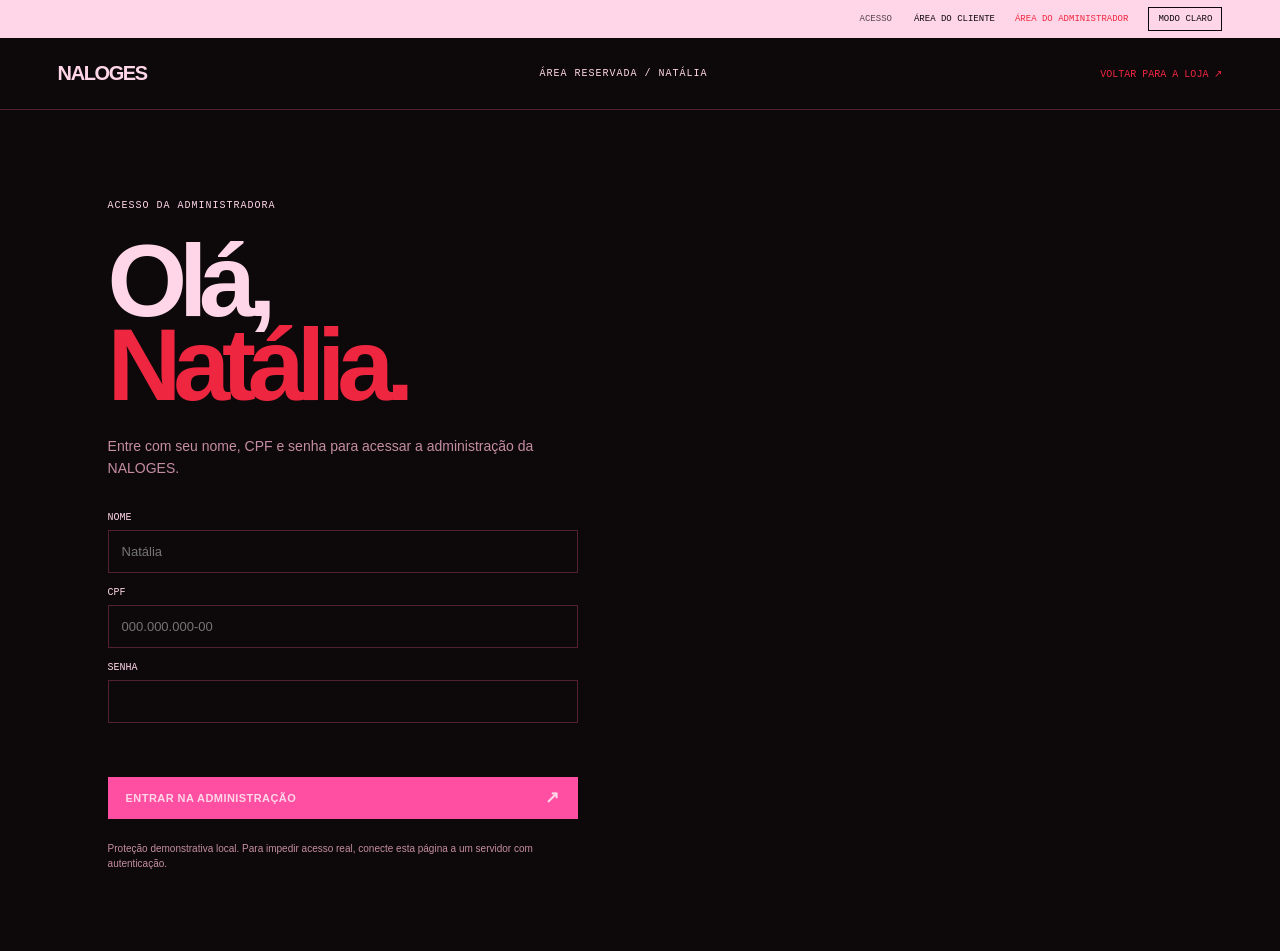
<file: admin.html>
<!doctype html>
<html lang="pt-BR">
  <head>
    <meta charset="UTF-8" />
    <meta name="viewport" content="width=device-width, initial-scale=1.0" />
    <meta name="robots" content="noindex, nofollow" />
    <title>Administração · NALOGES</title>
    <link rel="stylesheet" href="styles.css" />
    <link rel="stylesheet" href="admin.css" />
  </head>
  <body class="admin-page">
    <div class="access-bar">
      <span class="access-label">Acesso</span>
      <div class="access-options">
        <a class="access-link" href="index.html">Área do cliente</a>
        <a class="access-link current" href="admin.html" aria-current="page">Área do administrador</a>
        <button class="theme-toggle" id="themeToggle" type="button" aria-label="Ativar modo claro">Modo claro</button>
      </div>
    </div>
    <header class="admin-page-header">
      <a class="wordmark" href="index.html">NALOGES</a>
      <span class="mono-label">Área reservada / Natália</span>
      <a class="admin-back-link" href="index.html">Voltar para a loja ↗</a>
    </header>
    <main>
      <section class="admin-gate" id="adminGate" aria-labelledby="adminGateTitle">
        <p class="mono-label">Acesso da administradora</p>
        <h1 id="adminGateTitle">Olá,<br /><em>Natália.</em></h1>
        <p>Entre com seu nome, CPF e senha para acessar a administração da NALOGES.</p>
        <form id="adminPageLogin" novalidate>
          <label>Nome<input id="pageAdminName" type="text" autocomplete="name" placeholder="Natália" required /></label>
          <label>CPF<input id="pageAdminCpf" inputmode="numeric" autocomplete="username" placeholder="000.000.000-00" maxlength="14" required /></label>
          <label>Senha<input id="pageAdminPassword" type="password" autocomplete="current-password" minlength="6" required /></label>
          <p class="admin-error" id="adminPageError" role="alert"></p>
          <button class="button button-lime" type="submit">Entrar na administração <span>↗</span></button>
        </form>
        <small>Proteção demonstrativa local. Para impedir acesso real, conecte esta página a um servidor com autenticação.</small>
      </section>
      <section class="admin-dashboard" id="adminDashboard" hidden aria-labelledby="adminDashboardTitle">
        <div class="admin-dashboard-top">
          <div><p class="mono-label">Painel de controle / NALOGES</p><h1 id="adminDashboardTitle">Sua loja,<br /><em>Natália.</em></h1></div>
          <button class="admin-logout" id="adminLogout">Sair da área ↗</button>
        </div>
        <p class="admin-welcome">Acompanhe quem comprou, consulte os pedidos e veja a saúde da sua loja.</p>
        <div class="admin-stats-page"><div><span>Pedidos concluídos</span><strong id="pageOrders">0</strong></div><div><span>Faturamento</span><strong id="pageRevenue">R$ 0,00</strong></div><div><span>Produtos ativos</span><strong id="pageProducts">16</strong></div></div>
        <div class="admin-dashboard-grid">
          <section class="admin-table-block"><div class="admin-block-heading"><h2>Quem comprou</h2><span>Pedidos recentes</span></div><div id="pageOrdersList"><p class="admin-empty">Nenhum pedido concluído ainda.</p></div></section>
          <section class="admin-table-block"><div class="admin-block-heading"><h2>Acesso rápido</h2></div><a class="admin-action-link" href="index.html#catalogo">Ver catálogo <span>↗</span></a><a class="admin-action-link" href="index.html#monte-seu-look">Abrir Monte seu look <span>↗</span></a><button class="admin-action-link danger" id="pageClearOrders">Limpar histórico local <span>×</span></button></section>
        </div>
      </section>
    </main>
    <script src="theme.js"></script>
    <script src="admin.js"></script>
  </body>
</html>
</file>
<file: styles.css>
:root{--ink:#ffd6e7;--paper:#0d090b;--lime:#ff4fa3;--blue:#ef263f;--muted:#c58da2;--line:#542132;--sans:"Manrope",sans-serif;--display:"Syne",sans-serif;--mono:"DM Mono",monospace}:root[data-theme="light"]{--ink:#190d12;--paper:#fff9fc;--lime:#c21864;--blue:#c51d33;--muted:#6c4656;--line:#e6c9d5}
*{box-sizing:border-box}html{scroll-behavior:smooth}body{margin:0;background:var(--paper);color:var(--ink);font-family:var(--sans);font-size:15px}a{color:inherit;text-decoration:none}button,input{font:inherit}button{cursor:pointer;border:0;background:none;color:inherit}.site-header{height:82px;padding:0 4.5vw;display:flex;align-items:center;justify-content:space-between;border-bottom:1px solid var(--ink);position:relative;z-index:2}.wordmark{font-family:var(--display);font-size:20px;font-weight:800;letter-spacing:-.07em}.wordmark span{color:var(--blue);margin-left:3px}.main-nav{display:flex;gap:32px;font-size:12px;font-weight:700}.main-nav a:hover,.footer-links a:hover{text-decoration:underline;text-underline-offset:4px}.header-actions{display:flex;align-items:center;gap:20px}.icon-button{width:22px;height:22px}.icon-button svg{width:100%;height:100%;fill:none;stroke:currentColor;stroke-width:1.8}.cart-button{display:flex;align-items:center;gap:7px;font-size:12px;font-weight:800}.cart-button b{display:grid;place-items:center;background:var(--lime);width:20px;height:20px;border-radius:50%;font-size:10px}.hero{min-height:650px;padding:72px 4.5vw 54px;display:grid;grid-template-columns:1fr 1.05fr;gap:7vw;border-bottom:1px solid var(--ink)}.mono-label{font-family:var(--mono);font-size:10px;letter-spacing:.1em;text-transform:uppercase}.hero-copy{padding:33px 0 0}.hero h1{font-family:var(--display);font-size:clamp(62px,8.9vw,140px);line-height:.82;letter-spacing:-.09em;margin:44px 0 37px;max-width:700px}.hero h1 em,.manifesto h2 em{font-style:normal;color:var(--blue)}.hero-description{font-size:15px;line-height:1.6;max-width:310px;margin-bottom:35px}.button{display:inline-flex;align-items:center;justify-content:space-between;gap:40px;padding:15px 18px;font-size:11px;font-weight:800;text-transform:uppercase;letter-spacing:.04em;transition:transform .2s ease,box-shadow .2s ease}.button:hover{transform:translate(3px,-3px);box-shadow:5px 5px 0 var(--ink)}.button span{font-size:17px;line-height:10px}.button-lime{background:var(--lime)}.hero-art{position:relative;min-height:520px}.hero-art img{width:100%;height:100%;object-fit:cover;object-position:center 30%;display:block;filter:saturate(.76) contrast(1.05)}.hero-meta{position:absolute;top:-21px;right:0;z-index:1}.hero-stamp{position:absolute;right:-32px;bottom:32px;background:var(--blue);color:white;border-radius:50%;width:124px;height:124px;display:grid;place-content:center;text-align:center;font-family:var(--mono);font-size:10px;line-height:1.35;transform:rotate(12deg);z-index:1}.hero-caption{position:absolute;bottom:-25px;left:20px;background:var(--lime);padding:9px 12px;font-family:var(--mono);font-size:10px}.hero-caption span{margin-right:16px}.ticker{overflow:hidden;background:var(--ink);color:var(--lime);padding:12px 0;white-space:nowrap}.ticker-track{display:flex;justify-content:space-around;align-items:center;gap:38px;font-family:var(--mono);font-size:11px;letter-spacing:.08em;animation:marquee 22s linear infinite}.ticker-track i{font-size:16px;font-style:normal;color:var(--blue)}@keyframes marquee{to{transform:translateX(-18%)}}.catalog-section{padding:90px 4.5vw}.section-heading{display:flex;justify-content:space-between;align-items:end;gap:30px}.section-heading h2{font-family:var(--display);font-size:clamp(46px,6vw,90px);line-height:.86;letter-spacing:-.08em;margin:24px 0 0}.section-heading h2 span{color:var(--blue)}.section-note{max-width:220px;font-size:13px;line-height:1.5;margin:0 0 5px}.catalog-toolbar{display:flex;justify-content:space-between;align-items:center;margin:66px 0 25px;border-bottom:1px solid var(--ink);padding-bottom:14px}.filters{display:flex;gap:25px}.filter{font-size:12px;font-weight:700;color:var(--muted)}.filter span{font-family:var(--mono);font-size:9px;margin-left:5px}.filter.active,.filter:hover{color:var(--ink)}.filter.active{text-decoration:underline;text-underline-offset:5px}.search-field{display:flex;gap:8px;align-items:center;border-bottom:1px solid var(--ink);padding:5px 0;width:175px}.search-field span{font-size:23px;line-height:14px}.search-field input{border:0;background:transparent;outline:0;width:100%;font-size:12px}.search-field input::placeholder{color:var(--muted)}.product-grid{display:grid;grid-template-columns:repeat(4,1fr);gap:15px}.product-card{position:relative;min-width:0}.product-image{height:360px;background:#dfded8;position:relative;overflow:hidden}.product-image img{width:100%;height:100%;object-fit:cover;display:block;filter:saturate(.76);transition:transform .5s cubic-bezier(.2,.7,.2,1)}.product-card:hover .product-image img{transform:scale(1.04)}.product-card:nth-child(3n) .product-image{background:#d5d8fb}.product-card:nth-child(3n) .product-image img{filter:saturate(.8) hue-rotate(12deg)}.heart{position:absolute;top:12px;right:12px;width:28px;height:28px;background:var(--paper);border-radius:50%;z-index:1;font-size:17px;line-height:1}.heart.saved{background:var(--lime)}.product-tag{position:absolute;bottom:10px;left:10px;background:var(--lime);font-family:var(--mono);font-size:9px;padding:7px}.product-info{display:flex;justify-content:space-between;gap:10px;padding:14px 0 28px;font-size:12px}.product-name{font-weight:800}.product-category{color:var(--muted);font-size:10px;margin-top:5px}.product-price{font-family:var(--mono);font-size:11px;white-space:nowrap}.add-button{position:absolute;left:0;right:0;bottom:0;background:var(--ink);color:var(--lime);padding:10px;text-align:center;font-size:10px;font-weight:800;text-transform:uppercase;opacity:0;transform:translateY(6px);transition:.2s}.product-card:hover .add-button,.product-card:focus-within .add-button{opacity:1;transform:translateY(0)}.manifesto{display:grid;grid-template-columns:1fr 1fr;min-height:540px;background:var(--blue);color:white}.manifesto-image{height:540px}.manifesto-image img{width:100%;height:100%;object-fit:cover;filter:grayscale(1) contrast(1.1);mix-blend-mode:screen;opacity:.7}.manifesto-copy{padding:100px 10vw 60px 8vw;display:flex;flex-direction:column;align-items:flex-start}.manifesto-copy .mono-label{color:var(--lime)}.manifesto h2{font-family:var(--display);font-size:clamp(48px,6vw,90px);line-height:.85;letter-spacing:-.08em;margin:60px 0 35px}.manifesto h2 em{color:var(--lime)}.manifesto-copy>p:not(.mono-label){max-width:375px;line-height:1.6;font-size:14px}.text-link{font-family:var(--mono);font-size:11px;text-transform:uppercase;margin-top:35px;border-bottom:1px solid var(--lime);padding-bottom:8px;color:var(--lime)}.text-link span{font-size:16px;margin-left:25px}.site-footer{background:var(--ink);color:white;padding:35px 4.5vw;display:flex;align-items:center;justify-content:space-between}.site-footer p{font-family:var(--mono);font-size:10px;color:#aaa}.footer-links{display:flex;gap:24px;font-size:11px}.cart-drawer{position:fixed;inset:0;z-index:5;visibility:hidden}.cart-drawer.open{visibility:visible}.drawer-backdrop{position:absolute;inset:0;background:rgba(21,21,21,.5);opacity:0;transition:opacity .3s}.cart-drawer.open .drawer-backdrop{opacity:1}.drawer-panel{background:var(--paper);position:absolute;right:0;top:0;bottom:0;width:min(430px,100%);padding:28px 28px 24px;transform:translateX(100%);transition:transform .35s cubic-bezier(.2,.7,.2,1);display:flex;flex-direction:column}.cart-drawer.open .drawer-panel{transform:translateX(0)}.drawer-top{display:flex;justify-content:space-between;align-items:center;border-bottom:1px solid var(--ink);padding-bottom:20px}.drawer-top h2{font-family:var(--display);font-size:34px;letter-spacing:-.07em;margin:0}.drawer-top h2 span{color:var(--blue);font:11px var(--mono);letter-spacing:0}.close-button{font-size:30px;font-weight:300}.cart-items{flex:1;overflow:auto}.empty-cart{text-align:center;margin-top:28vh;color:var(--muted)}.empty-cart>span{font-size:27px;color:var(--blue)}.empty-cart p{font-size:13px}.empty-cart a{display:inline-block;color:var(--ink);font-family:var(--mono);font-size:10px;border-bottom:1px solid var(--ink);padding-bottom:5px}.cart-line{display:grid;grid-template-columns:72px 1fr auto;gap:13px;padding:16px 0;border-bottom:1px solid var(--line);align-items:start}.cart-line img{width:72px;height:86px;object-fit:cover}.cart-line h3{font-size:12px;margin:2px 0 6px}.cart-line p{font:10px var(--mono);margin:0}.quantity{display:flex;gap:10px;align-items:center;margin-top:17px;font:10px var(--mono)}.quantity button{font-size:16px}.remove-item{font-size:11px;color:var(--muted)}.drawer-bottom{border-top:1px solid var(--ink);padding-top:20px}.total-row{display:flex;justify-content:space-between;font:12px var(--mono);margin-bottom:18px}.checkout-button{width:100%;font-size:11px}.drawer-bottom small{display:block;text-align:center;color:var(--muted);font-size:10px;margin-top:13px}.toast{position:fixed;bottom:20px;left:50%;transform:translate(-50%,20px);background:var(--lime);padding:13px 18px;font-size:11px;font-weight:800;opacity:0;pointer-events:none;transition:.25s;z-index:8}.toast.show{opacity:1;transform:translate(-50%,0)}
@media(max-width:800px){.site-header{height:68px;padding:0 5vw}.main-nav{display:flex;overflow-x:auto;position:absolute;top:68px;left:0;right:0;background:var(--paper);border-bottom:1px solid var(--ink);padding:12px 5vw;gap:22px;z-index:3}.main-nav a{white-space:nowrap;font-size:10px}.hero{padding:92px 5vw 60px;display:block;min-height:0}.hero-copy{padding:0}.hero h1{font-size:19vw;margin:48px 0 32px}.hero-art{height:430px;min-height:0;margin-top:62px}.hero-stamp{right:-10px}.hero-caption{left:10px}.catalog-section{padding:70px 5vw}.section-heading{display:block}.section-note{margin-top:25px}.catalog-toolbar{display:block;margin-top:45px}.filters{margin-bottom:25px;gap:18px}.search-field{width:100%}.product-grid{grid-template-columns:repeat(2,1fr);gap:10px}.product-image{height:56vw;max-height:320px}.product-info{display:block;padding-bottom:42px}.product-price{display:block;margin-top:8px}.add-button{opacity:1;transform:none;font-size:9px}.manifesto{display:block}.manifesto-image,.manifesto-copy{height:auto}.manifesto-image{height:330px}.manifesto-copy{padding:70px 10vw 80px}.manifesto h2{margin:46px 0 30px}.site-footer{padding:28px 5vw;display:block}.site-footer p{margin:20px 0 28px}.footer-links{gap:15px}.drawer-panel{padding:24px 20px}}
@media(max-width:800px){.gender-categories{grid-template-columns:1fr}.gender-category{min-height:190px;padding:28px 5vw}.gender-category strong{font-size:54px}}
.access-bar{min-height:38px;padding:5px 4.5vw;display:flex;justify-content:flex-end;align-items:center;gap:22px;background:var(--ink);color:var(--paper)}.access-label{font:9px var(--mono);text-transform:uppercase;opacity:.7}.access-options{display:flex;align-items:center;gap:20px}.access-link,.theme-toggle{font:9px var(--mono);text-transform:uppercase;white-space:nowrap}.access-link:hover,.access-link.current{color:var(--blue)}.theme-toggle{border:1px solid currentColor;padding:6px 9px}.theme-toggle:hover{background:var(--paper);color:var(--ink)}.site-header{border-color:var(--line)}
@media(max-width:800px){.access-bar{min-height:36px;padding:5px 5vw;justify-content:center;gap:0}.access-label{display:none}.access-options{width:100%;justify-content:space-between;gap:8px}.access-link,.theme-toggle{font-size:8px}.main-nav{top:68px}}
@media(max-width:800px){.look-builder{display:block;padding:65px 5vw 55px}.look-builder-heading>p:last-child{margin-bottom:35px}.look-figures{gap:9px}.look-figure{min-height:300px;padding:16px 13px}.fashion-figure{height:74%;width:92%;left:4%}.figure-cta{font-size:9px}}
.account-button{font-family:var(--mono);font-size:10px;text-transform:uppercase;border-bottom:1px solid var(--ink);padding:5px 0}.account-button:hover{color:var(--blue)}
.gender-categories{display:grid;grid-template-columns:1fr 1fr;gap:1px;background:var(--ink);border-bottom:1px solid var(--ink)}.gender-category{min-height:250px;padding:38px 4.5vw;display:flex;flex-direction:column;align-items:flex-start;justify-content:space-between;text-align:left;color:var(--paper);transition:filter .2s,transform .2s}.gender-category:hover{filter:brightness(1.12)}.gender-category strong{font:800 clamp(42px,5vw,76px)/.82 var(--display);letter-spacing:-.08em}.gender-category em{font-style:normal;color:var(--lime)}.gender-category small{font:10px var(--mono);text-transform:uppercase;border-bottom:1px solid currentColor;padding-bottom:5px}.gender-female{background:var(--blue)}.gender-female .mono-label{color:var(--lime)}.gender-male{background:var(--lime);color:var(--paper)}.gender-male em{color:var(--blue)}.gender-male .mono-label{color:var(--blue)}
.look-builder{display:grid;grid-template-columns:.8fr 1.2fr;background:var(--paper);padding:88px 4.5vw 75px;gap:7vw;border-bottom:1px solid var(--ink)}.look-builder-heading h2{font:800 clamp(54px,6vw,90px)/.84 var(--display);letter-spacing:-.08em;margin:30px 0 25px}.look-builder-heading h2 em{font-style:normal;color:var(--blue)}.look-builder-heading>p:last-child{font-size:13px;line-height:1.55;max-width:260px;color:var(--muted)}.look-figures{display:grid;grid-template-columns:1fr 1fr;gap:14px}.look-figure{position:relative;min-height:390px;padding:22px 22px 18px;display:flex;flex-direction:column;align-items:flex-start;justify-content:space-between;text-align:left;overflow:hidden;transition:transform .25s,filter .25s;box-shadow:inset 0 0 0 1px rgba(255,255,255,.04)}.look-figure:hover{transform:translateY(-5px);filter:brightness(1.18)}.look-figure-female,.look-figure-male{background:#090709;color:var(--paper);border:1px solid #33232d}.look-figure-female{--figure-accent:#ff4fa3}.look-figure-male{--figure-accent:#4b8cff}.figure-label{font:10px var(--mono);letter-spacing:.1em}.look-figure-female .figure-label,.look-figure-female .figure-cta{color:#ff4fa3}.look-figure-male .figure-label,.look-figure-male .figure-cta{color:#4b8cff}.fashion-figure{position:absolute;width:76%;height:78%;left:12%;bottom:8%;fill:none;stroke:currentColor;stroke-width:2;stroke-linecap:round;stroke-linejoin:round;transition:transform .3s}.look-figure:hover .fashion-figure{transform:scale(1.04) translateY(-4px)}.look-figure-female .fashion-figure,.look-figure-male .fashion-figure{color:var(--figure-accent)}.fashion-figure .figure-head{fill:#d7d2d8;stroke:none}.fashion-figure .figure-neck{fill:#bdb7bf;stroke:none}.fashion-figure .figure-outfit{fill:var(--figure-accent);fill-opacity:.42;stroke:var(--figure-accent);stroke-width:2}.fashion-figure .figure-limb{fill:#c8c3ca;stroke:none}.fashion-figure .figure-seam{fill:none;stroke:var(--figure-accent);stroke-width:2;stroke-linecap:round}.fashion-figure .figure-shoe{fill:var(--figure-accent);stroke:none}.figure-cta{position:relative;z-index:1;font:10px var(--mono);text-transform:uppercase;border-bottom:1px solid currentColor;padding-bottom:5px}
.look-back{display:inline-block;margin-top:28px;color:var(--blue);font:10px var(--mono);text-transform:uppercase;border-bottom:1px solid var(--blue);padding-bottom:5px}.look-back:hover{color:var(--ink);border-color:var(--ink)}
.look-options{grid-column:1/-1;max-width:620px;border-top:1px solid var(--ink);padding-top:24px;margin-top:4px}.look-options-heading h3{font:700 26px/.95 var(--display);letter-spacing:-.06em;margin:12px 0 22px}.look-select-label,.look-option-group>span{display:block;font:10px var(--mono);text-transform:uppercase;color:var(--muted);margin-bottom:8px}.look-select-label select{display:block;width:100%;margin-top:7px;background:var(--paper);border:1px solid var(--ink);color:var(--ink);padding:10px;font:11px var(--sans)}.look-option-group{margin-top:17px}.look-choice-row{display:flex;flex-wrap:wrap;gap:7px}.look-choice{border:1px solid var(--line);padding:9px 11px;font:10px var(--mono);color:var(--muted)}.look-choice:hover,.look-choice.active{border-color:var(--blue);color:var(--blue);background:rgba(239,38,63,.08)}.look-selected{border-top:1px solid var(--line);margin-top:20px;padding-top:14px;font:11px var(--mono);color:var(--blue)}.add-look-button{margin-top:15px}.look-dressed .fashion-figure{transform:scale(1.03) translateY(-3px)}
.purchases-look-button{margin:20px 0 28px}
.saved-button{font:14px var(--mono);display:flex;align-items:center;gap:3px}.saved-button svg,.heart svg,.quick-add svg{width:20px;height:20px;fill:none;stroke:currentColor;stroke-width:1.7;stroke-linecap:round;stroke-linejoin:round}.saved-button b{font-size:9px;background:var(--lime);color:var(--paper);border-radius:50%;min-width:17px;height:17px;display:grid;place-items:center}.saved-button:hover{color:var(--blue)}.saved-intro{font-size:12px;line-height:1.5;color:var(--muted);max-width:300px;margin:22px 0}.saved-items{overflow:auto}.saved-line{display:grid;grid-template-columns:72px 1fr auto;gap:13px;padding:16px 0;border-bottom:1px solid var(--line);align-items:start}.saved-line img{width:72px;height:86px;object-fit:cover}.saved-line h3{font-size:12px;margin:2px 0 6px}.saved-line p{font:10px var(--mono);margin:0}.saved-add{color:var(--blue);font:10px var(--mono);border-bottom:1px solid var(--blue);padding:0 0 4px;margin-top:15px}.saved-add:hover{color:var(--ink);border-color:var(--ink)}.saved-drawer{position:fixed;inset:0;z-index:6;visibility:hidden}.saved-drawer.open{visibility:visible}.saved-drawer .drawer-panel{transform:translateX(100%)}.saved-drawer.open .drawer-panel{transform:translateX(0)}
.quick-add{position:absolute;top:12px;left:12px;z-index:2;background:var(--lime);color:var(--paper);display:flex;align-items:center;gap:7px;padding:8px 10px;font:10px var(--mono);text-transform:uppercase}.quick-add:hover{background:var(--blue);color:var(--paper)}.quick-add svg{width:15px;height:15px}.product-image .heart{z-index:2}
.saved-bottom{border-top:1px solid var(--ink);padding-top:18px;display:grid;gap:10px}.saved-bottom .button{width:100%;font-size:10px;gap:12px}
.saved-total{display:flex;justify-content:space-between;align-items:center;font:11px var(--mono);padding:4px 0}.saved-total strong{color:var(--blue)}.saved-grand-total{font-size:13px;border-top:1px solid var(--line);padding:13px 0;margin-top:3px}.saved-grand-total strong{font-size:15px}.cep-row{padding:8px 0 4px}.cep-row label{display:block;font:10px var(--mono);text-transform:uppercase;margin-bottom:8px}.cep-row>div{display:flex;gap:8px}.cep-row input{min-width:0;flex:1;background:transparent;border:1px solid var(--ink);color:var(--ink);padding:10px;font:11px var(--mono);outline:0}.cep-row input:focus{border-color:var(--blue)}.cep-row button{background:var(--ink);color:var(--paper);padding:0 13px;font:10px var(--mono);text-transform:uppercase}.cep-row button:hover{background:var(--blue)}
.discount-row strong{color:var(--blue)}.final-total{font-size:13px;border-top:1px solid var(--line);padding-top:13px}.final-total strong{font-size:15px}
.purchases-modal{position:fixed;inset:0;z-index:7;visibility:hidden}.purchases-modal.open{visibility:visible}.purchases-panel{position:absolute;right:0;top:0;bottom:0;width:min(560px,100%);background:var(--paper);padding:60px clamp(28px,7vw,76px);transform:translateX(100%);transition:transform .35s cubic-bezier(.2,.7,.2,1);overflow:auto}.purchases-modal.open .purchases-panel{transform:translateX(0)}.purchases-panel h2{font-family:var(--display);font-size:clamp(50px,6vw,78px);line-height:.84;letter-spacing:-.08em;margin:45px 0 32px}.purchases-panel h2 em{font-style:normal;color:var(--blue)}.empty-purchases{text-align:center;color:var(--muted);margin-top:22vh}.empty-purchases span{font-size:28px;color:var(--blue)}.empty-purchases p{font-size:14px;color:var(--ink)}.empty-purchases small{font-size:11px}.purchase-order{border-top:1px solid var(--ink);padding:18px 0 20px;position:relative}.purchase-order-top{display:flex;justify-content:space-between;font:11px var(--mono)}.purchase-order-top span{color:var(--muted)}.purchase-status{display:inline-block;background:var(--lime);color:var(--paper);font:9px var(--mono);text-transform:uppercase;padding:6px 8px;margin:14px 0}.purchase-products{display:grid;gap:6px;font-size:12px;color:var(--muted)}.purchase-order-total{border-top:1px solid var(--line);display:flex;justify-content:space-between;margin-top:17px;padding-top:12px;font:11px var(--mono)}.purchase-order-total strong{color:var(--blue)}
.purchase-details{display:grid;gap:5px;margin-top:16px;font:10px var(--mono);color:var(--muted)}.buy-again{color:var(--blue);font:10px var(--mono);text-transform:uppercase;border-bottom:1px solid var(--blue);padding:0 0 5px;margin-top:18px}.buy-again:hover{color:var(--ink);border-color:var(--ink)}
.checkout-modal{position:fixed;inset:0;z-index:8;visibility:hidden}.checkout-modal.open{visibility:visible}.checkout-panel{position:absolute;right:0;top:0;bottom:0;width:min(540px,100%);background:var(--paper);padding:60px clamp(28px,7vw,76px);transform:translateX(100%);transition:transform .35s cubic-bezier(.2,.7,.2,1);overflow:auto}.checkout-modal.open .checkout-panel{transform:translateX(0)}.checkout-panel h2{font-family:var(--display);font-size:clamp(50px,6vw,78px);line-height:.84;letter-spacing:-.08em;margin:45px 0 25px}.checkout-panel h2 em{font-style:normal;color:var(--blue)}.checkout-summary{display:grid;grid-template-columns:1fr auto;gap:12px;border-top:1px solid var(--ink);padding:18px 0;font:11px var(--mono)}.checkout-summary strong{color:var(--blue);text-align:right}.checkout-summary .checkout-grand-label,.checkout-summary .checkout-grand{border-top:1px solid var(--line);padding-top:14px;margin-top:3px}.checkout-summary .checkout-grand{font-size:15px}.checkout-cep-label{display:block;font:10px var(--mono);text-transform:uppercase;margin:15px 0 8px}.checkout-cep-row{display:flex;gap:8px}.checkout-cep-row input{flex:1;min-width:0;background:transparent;border:1px solid var(--ink);color:var(--ink);padding:11px;font:11px var(--mono);outline:0}.checkout-cep-row input:focus{border-color:var(--blue)}.checkout-cep-row button{background:var(--ink);color:var(--paper);padding:0 13px;font:10px var(--mono);text-transform:uppercase}.checkout-cep-row button:hover{background:var(--blue)}.checkout-confirm{width:100%;margin-top:22px}
.admin-modal{position:fixed;inset:0;z-index:9;visibility:hidden}.admin-modal.open{visibility:visible}.admin-panel{position:absolute;inset:0 auto 0 0;width:min(920px,100%);background:var(--paper);padding:54px clamp(25px,6vw,72px);transform:translateX(-100%);transition:transform .35s cubic-bezier(.2,.7,.2,1);overflow:auto}.admin-modal.open .admin-panel{transform:translateX(0)}.admin-heading{display:flex;justify-content:space-between;align-items:flex-start;gap:30px}.admin-heading h2{font:800 clamp(48px,6vw,78px)/.84 var(--display);letter-spacing:-.08em;margin:36px 0 18px}.admin-heading h2 em{font-style:normal;color:var(--blue)}.admin-welcome{max-width:380px;color:var(--muted);font-size:13px;line-height:1.5;margin:0 0 42px}.admin-identity{display:flex;align-items:center;gap:10px;flex-wrap:wrap;min-width:175px}.admin-avatar{display:grid;place-items:center;width:42px;height:42px;border-radius:50%;background:var(--blue);color:var(--paper);font:700 20px var(--display)}.admin-identity strong,.admin-identity small{display:block}.admin-identity strong{font:700 13px var(--sans)}.admin-identity small{font:10px var(--mono);color:var(--muted);margin-top:3px}.admin-live{font:10px var(--mono);text-transform:uppercase;color:var(--blue);display:flex;align-items:center;gap:7px;margin-top:8px;width:100%}.admin-live i{width:7px;height:7px;border-radius:50%;background:var(--lime);display:inline-block}.admin-stats{display:grid;grid-template-columns:repeat(3,1fr);gap:1px;background:var(--ink);border:1px solid var(--ink)}.admin-stats div{background:var(--paper);padding:20px}.admin-stats span{display:block;color:var(--muted);font:10px var(--mono);text-transform:uppercase;margin-bottom:12px}.admin-stats strong{font:700 28px var(--display);letter-spacing:-.06em}.admin-content{display:grid;grid-template-columns:1.2fr .8fr;gap:36px;margin-top:42px}.admin-block{border-top:1px solid var(--ink);padding-top:15px}.admin-block-heading{display:flex;justify-content:space-between;align-items:baseline;margin-bottom:16px}.admin-block-heading h3{font:700 19px var(--display);letter-spacing:-.04em;margin:0}.admin-block-heading span{font:10px var(--mono);color:var(--muted)}.admin-order{display:flex;justify-content:space-between;border-bottom:1px solid var(--line);padding:14px 0;font:11px var(--mono)}.admin-order div{display:grid;gap:5px}.admin-order span{color:var(--muted)}.admin-order>strong{color:var(--blue)}.admin-empty{font-size:12px;color:var(--muted);padding:15px 0}.admin-actions{display:grid;gap:8px}.admin-actions button{display:flex;justify-content:space-between;border:1px solid var(--line);padding:13px;font:10px var(--mono);text-transform:uppercase;text-align:left}.admin-actions button:hover{border-color:var(--blue);color:var(--blue)}.admin-note{border-top:1px solid var(--line);padding-top:15px;margin-top:48px;color:var(--muted);font-size:10px;line-height:1.5}
@media(max-width:800px){.admin-panel{padding:50px 22px}.admin-heading{display:block}.admin-live{margin-bottom:20px}.admin-stats{grid-template-columns:1fr}.admin-stats div{padding:14px}.admin-stats strong{font-size:24px}.admin-content{display:block;margin-top:35px}.admin-block+.admin-block{margin-top:35px}.footer-links{flex-wrap:wrap}}
.payment-section{border-top:1px solid var(--line);margin-top:22px;padding-top:4px}.payment-methods{display:grid;gap:8px}.payment-option{display:flex;align-items:center;gap:10px;border:1px solid var(--line);padding:12px;cursor:pointer}.payment-option.selected{border-color:var(--blue);background:rgba(239,38,63,.08)}.payment-option input{accent-color:var(--blue)}.payment-option span{display:grid;gap:3px}.payment-option strong{font-size:12px}.payment-option small{font-size:10px;color:var(--muted)}.card-fields{display:grid;gap:12px;margin-top:16px}.card-fields label{display:grid;gap:6px;font:10px var(--mono);text-transform:uppercase}.card-fields input{background:transparent;border:1px solid var(--ink);color:var(--ink);padding:10px;font:12px var(--sans);outline:0}.card-fields input:focus{border-color:var(--blue)}.card-row{display:grid;grid-template-columns:1fr 1fr;gap:10px}.payment-hint{font-size:10px;color:var(--muted);line-height:1.4;margin:14px 0 0}
.pix-fields{margin-top:16px;padding:14px;background:rgba(255,79,163,.1);border:1px solid var(--blue)}.pix-title{font:12px var(--mono);text-transform:uppercase;margin:0 0 7px;color:var(--blue)}.pix-description{font-size:11px;line-height:1.4;margin:0 0 12px}.pix-code-row{display:flex;gap:7px}.pix-code-row input{min-width:0;flex:1;background:var(--paper);border:1px solid var(--ink);color:var(--muted);padding:10px;font:9px var(--mono);outline:0}.pix-code-row button{background:var(--blue);color:var(--paper);padding:0 11px;font:10px var(--mono);text-transform:uppercase}.pix-code-row button:hover{background:var(--ink)}.pix-demo-note{display:block;color:var(--muted);font-size:9px;margin-top:9px}
.pix-qr-wrap{display:flex;align-items:center;gap:14px;margin:14px 0}.pix-qr-wrap img{width:126px;height:126px;background:white;padding:6px;image-rendering:auto}.pix-qr-wrap span{font:10px var(--mono);line-height:1.45;color:var(--muted)}
.login-modal{position:fixed;inset:0;z-index:7;visibility:hidden}.login-modal.open{visibility:visible}.login-backdrop{position:absolute;inset:0;background:rgba(0,0,0,.72);opacity:0;transition:opacity .3s}.login-modal.open .login-backdrop{opacity:1}.login-panel{position:absolute;right:0;top:0;bottom:0;width:min(540px,100%);background:var(--paper);padding:60px clamp(28px,7vw,76px);transform:translateX(100%);transition:transform .35s cubic-bezier(.2,.7,.2,1);overflow:auto}.login-modal.open .login-panel{transform:translateX(0)}.login-close{position:absolute;top:24px;right:28px}.login-panel h2{font-family:var(--display);font-size:clamp(50px,6vw,78px);line-height:.84;letter-spacing:-.08em;margin:45px 0 25px}.login-panel h2 em{font-style:normal;color:var(--blue)}.login-intro{font-size:13px;line-height:1.6;max-width:330px;margin-bottom:35px;color:var(--muted)}#loginForm label{display:block;font:10px var(--mono);text-transform:uppercase;letter-spacing:.05em;margin:20px 0}#loginForm input{display:block;width:100%;background:transparent;color:var(--ink);border:0;border-bottom:1px solid var(--ink);outline:0;padding:12px 0 10px;font:14px var(--sans)}#loginForm input:focus{border-color:var(--blue)}#loginForm input::placeholder{color:var(--muted)}.login-submit{width:100%;margin-top:14px}.form-error{min-height:16px;color:var(--blue);font-size:11px;margin:10px 0}.login-note{display:block;color:var(--muted);font-size:10px;line-height:1.5;text-align:center;margin-top:20px}.daily-drop{display:grid;grid-template-columns:1fr 1fr;background:var(--blue);color:var(--paper);padding:70px 4.5vw;gap:8vw}.daily-drop-copy{max-width:480px}.daily-drop h2{font-family:var(--display);font-size:clamp(52px,6vw,88px);line-height:.84;letter-spacing:-.08em;margin:36px 0 25px}.daily-drop h2 em{font-style:normal;color:var(--lime)}.daily-drop-copy>p:not(.mono-label){font-size:14px;line-height:1.6;max-width:360px;margin-bottom:32px}.button-red{background:var(--paper);color:var(--ink)}.daily-drop-product{position:relative;max-width:430px}.daily-drop-product img{width:100%;height:320px;display:block;object-fit:cover;filter:saturate(.8)}.daily-drop-product>div{background:var(--paper);color:var(--ink);display:flex;justify-content:space-between;padding:13px;font-size:12px}.daily-drop-product>div span{font:11px var(--mono)}.daily-badge{position:absolute;z-index:1;right:-18px;top:-18px;background:var(--lime);color:var(--ink);border-radius:50%;width:72px;height:72px;display:grid;place-content:center;text-align:center;font:10px var(--mono);line-height:1.2;transform:rotate(12deg)}.product-rating{font:10px var(--mono);margin-top:8px;color:var(--muted)}.product-rating span{color:var(--blue);letter-spacing:-2px;margin-right:3px}.product-rating small{font-size:9px}.product-review{font-size:10px;line-height:1.4;color:var(--muted);margin:0;padding:0 0 38px;min-height:42px}.product-review cite{font-style:normal;color:var(--ink);display:block;margin-top:4px}
@media(max-width:800px){.header-actions{gap:12px}.account-button{font-size:9px}.daily-drop{display:block;padding:64px 5vw}.daily-drop-product{margin-top:48px}.daily-badge{right:-8px}.product-review{font-size:9px}.login-panel{padding:55px 26px}}
</file>
<file: admin.css>
.admin-page{background:var(--paper);color:var(--ink);min-height:100vh}.admin-page-header{display:flex;align-items:center;justify-content:space-between;padding:24px 4.5vw;border-bottom:1px solid var(--line)}.admin-page-header .wordmark{color:var(--ink)}.admin-back-link{font:10px var(--mono);color:var(--blue);text-transform:uppercase}.admin-page main{max-width:1180px;margin:0 auto;padding:80px 4.5vw}.admin-gate{max-width:470px}.admin-gate h1,.admin-dashboard h1{font:800 clamp(56px,8vw,110px)/.82 var(--display);letter-spacing:-.08em;margin:28px 0}.admin-gate h1 em,.admin-dashboard h1 em{font-style:normal;color:var(--blue)}.admin-gate>p:not(.mono-label),.admin-welcome{color:var(--muted);font-size:14px;line-height:1.6;max-width:430px}.admin-gate form{display:grid;gap:14px;margin-top:32px}.admin-gate label{display:grid;gap:7px;font:10px var(--mono);text-transform:uppercase}.admin-gate input{border:1px solid var(--line);background:transparent;padding:13px;color:var(--ink);font:13px var(--sans)}.admin-gate button{margin-top:10px}.admin-gate small{display:block;color:var(--muted);font-size:10px;line-height:1.5;margin-top:22px}.admin-error{min-height:16px;color:var(--red);font-size:12px;margin:0}.admin-dashboard-top{display:flex;align-items:flex-start;justify-content:space-between;gap:25px}.admin-dashboard h1{margin-bottom:20px}.admin-logout{border-bottom:1px solid var(--blue);color:var(--blue);font:10px var(--mono);text-transform:uppercase;padding-bottom:6px}.admin-stats-page{display:grid;grid-template-columns:repeat(3,1fr);gap:1px;background:var(--ink);border:1px solid var(--ink);margin:50px 0}.admin-stats-page>div{background:var(--paper);padding:24px}.admin-stats-page span{display:block;color:var(--muted);font:10px var(--mono);text-transform:uppercase;margin-bottom:14px}.admin-stats-page strong{font:700 30px var(--display);letter-spacing:-.06em}.admin-dashboard-grid{display:grid;grid-template-columns:1.35fr .65fr;gap:55px;margin-top:45px}.admin-table-block{border-top:1px solid var(--ink);padding-top:16px}.admin-table-block h2{font:700 22px var(--display);letter-spacing:-.04em;margin:0}.admin-block-heading{display:flex;justify-content:space-between;align-items:baseline;margin-bottom:16px}.admin-block-heading span{font:10px var(--mono);color:var(--muted)}.admin-order-page{display:flex;justify-content:space-between;gap:20px;border-bottom:1px solid var(--line);padding:16px 0;font:11px var(--mono)}.admin-order-page div{display:grid;gap:5px}.admin-order-page span,.admin-order-page small{color:var(--muted);font-size:10px}.admin-order-page>strong{color:var(--blue);white-space:nowrap}.admin-action-link{display:flex;width:100%;justify-content:space-between;border-bottom:1px solid var(--line);padding:15px 0;color:var(--ink);font:10px var(--mono);text-transform:uppercase;text-align:left}.admin-action-link:hover{color:var(--blue);border-color:var(--blue)}.admin-action-link.danger{color:var(--red)}.admin-empty{color:var(--muted);font-size:12px}@media(max-width:700px){.admin-page-header{gap:18px;align-items:flex-start}.admin-page-header .mono-label{display:none}.admin-page main{padding-top:55px}.admin-dashboard-top{display:block}.admin-logout{margin-top:10px}.admin-stats-page{grid-template-columns:1fr;margin-top:35px}.admin-dashboard-grid{display:block}.admin-table-block+.admin-table-block{margin-top:40px}.admin-order-page{font-size:10px}}
</file>
